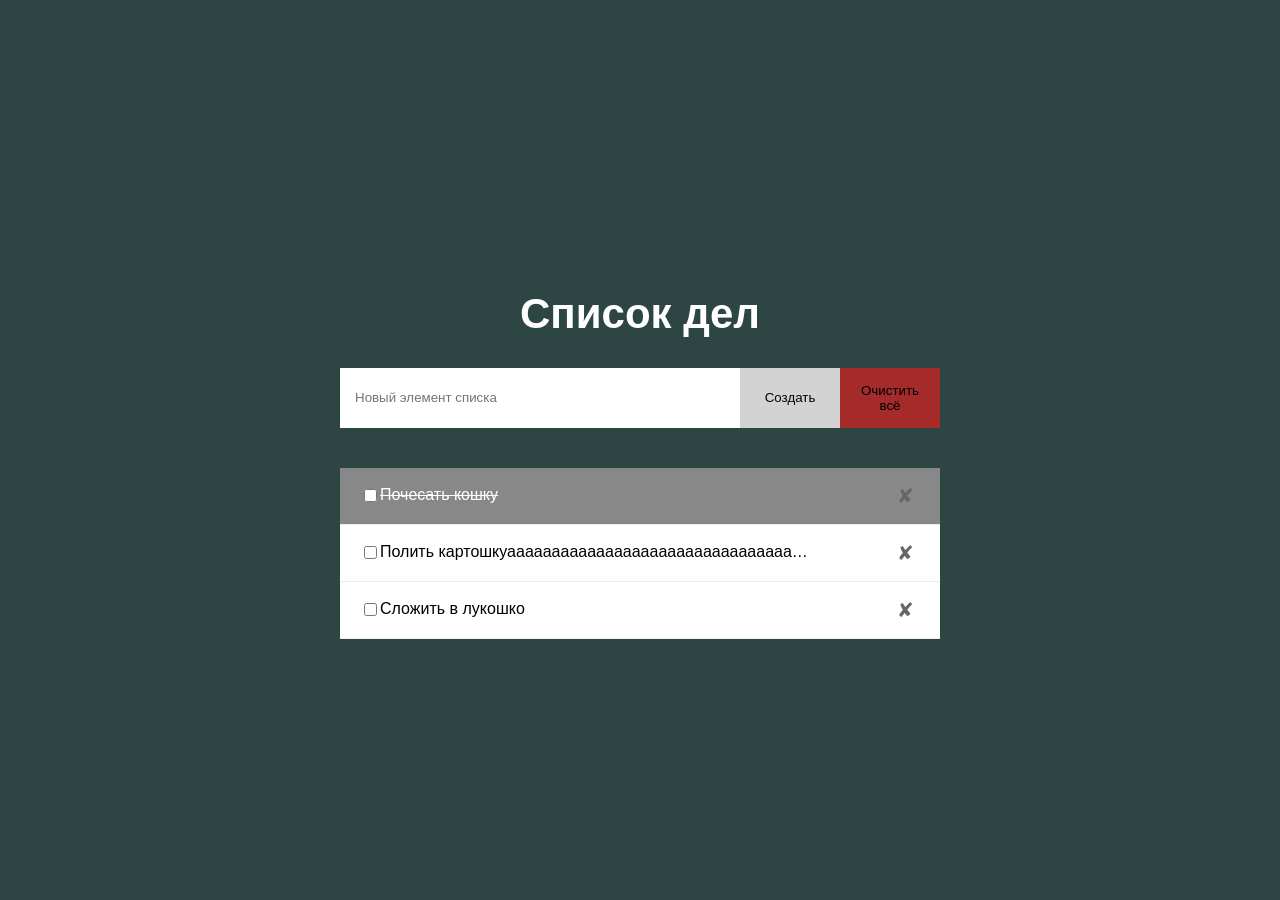
<file: laba_1_130226/laba_1_130226.html>
<!DOCTYPE html>
<!-- saved from url=(0048)file:///G:/WEB/laba_1_130226/laba_1_130226.html? -->
<html>
    <head>
        <meta http-equiv="Content-Type" content="text/html; charset=UTF-8">
        <title>
            Список дел
        </title>
        <link rel="icon" href="file:///G:/WEB/laba_1_130226/laba_1_130226_1.png" type="image/x-icon">
        <style>
            /* Подключаем стандартный шрифт без засечек */
            body {
                font-family: Arial, sans-serif;
                background-color: #2d4644; /* Темно-зеленый фон как на картинке */
                margin: 0;
                display: flex;
                justify-content: center;
                align-items: center;
                min-height: 100vh;
            }

            .container {
                width: 100%;
                max-width: 600px;
                padding: 20px;
                text-align: center;
            }

            h1 {
                color: white;
                font-size: 42px;
                margin-bottom: 30px;
            }

            /* Форма и адаптивность кнопок */
            form {
                display: flex;
                flex-wrap: wrap;
                width: 100%;
                margin-bottom: 40px;
            }

            input[type="text"] {
                flex: 1 1 300px; /* Базовая ширина инпута */
                padding: 15px;
                border: none;
                outline: none;
            }

            button[type="submit"] {
                flex: 1;
                padding: 15px;
                border: none;
                background-color: #d3d3d3;
                cursor: pointer;
            }

            button[type="reset"] {
                flex: 1;
                padding: 15px;
                border: none;
                background-color: #a52a2a;
                color: black;
                cursor: pointer;
            }

            /* Список с прокруткой */
            ol {
                list-style: none;
                padding: 0;
                margin: 0;
                max-height: 250px;
                overflow: auto;
                background: white;

            }

            .item-content {
                display: flex;
                justify-content: space-between;
                align-items: center;
                padding: 15px 20px;
                background-color: white;
                border-bottom: 1px solid #eee;
                transition: background 0.3s;
            }

            .item-content > label > span {
                white-space: nowrap; /* Отменяем переносы текста на следующие строки*/
                text-overflow: ellipsis; /* Добавляем многоточие при обрезке*/
                overflow: hidden;
                width: 85%;
                text-align: left;
            }

            /* Цвет и зачеркивание для выполненных (первый элемент на фото) */
            li:first-child .item-content {
                background-color: #888;
                color: white;
            }

            li:first-child .item-content span {
                text-decoration: line-through;
            }

            /* Изменение фона при наведении */
            .item-content:hover {
                background-color: #f0f0f0;
                color: black;
            }

            .delete-btn {
                background: none;
                border: none;
                font-size: 20px;
                cursor: pointer;
                color: #666;
                text-decoration: none;
                display: inline-flex;
            }

            .item-content:hover .delete-btn {
                color: black; /* Иконка перекрашивается */
            }

            /* Фраза при пустом списке */
            ol:empty::after {
                content: "Не найдено ни одного дела";
                display: block;
                color: white;
                padding: 20px;
            }

        </style>
    </head>
    <body>
        <div class="container">
            <h1>Список дел</h1>
            <form>
                <input type="text" placeholder="Новый элемент списка">
                <button type="submit">Создать</button>
                <button type="reset">Очистить всё</button>
            </form>
            <ol>
                <li>
                    <div class="item-content">
                        <label style="width: 90%; display: flex;">
                            <input type="checkbox">
                            <span>Почесать кошку</span>
                        </label>
                        <button class="delete-btn">✘</button>
                    </div>
                </li>
                <li>
                    <div class="item-content">
                        <label style="width: 90%; display: flex;">
                            <input type="checkbox">
                            <span>Полить картошкуааааааааааааааааааааааааааааааааааааааааааааааааааааааааааааааааааааааааааааааааааааааааааааааааааааа</span>
                        </label>
                        <button class="delete-btn">✘</button>
                    </div>
                </li>
                <li>
                    <div class="item-content">
                        <label style="width: 90%; display: flex;">
                            <input type="checkbox">
                            <span>Сложить в лукошко</span>
                        </label>
                        <button class="delete-btn">✘</button>
                    </div>
                </li>
            </ol>
        </div>
    </body>
</html>
</file>
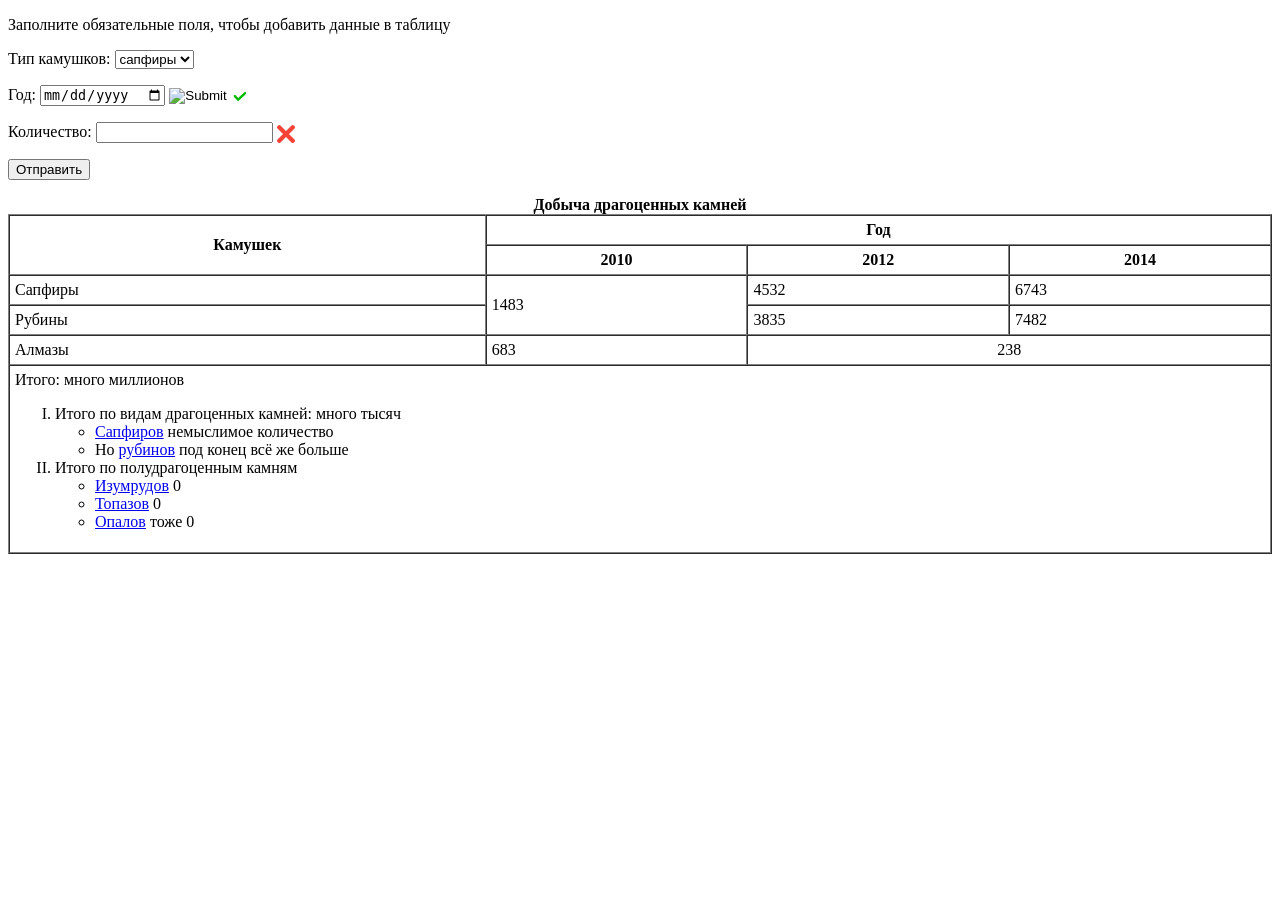
<file: laba_1_2_200226/laba_1_2_200226.html>
<!DOCTYPE html>
<html lang="ru">
<head>
    <meta charset="UTF-8">
    <title>Добыча драгоценных камней</title>
</head>
<body>

    <p>Заполните обязательные поля, чтобы добавить данные в таблицу</p>
    
    <form action="#">
        <p>
            Тип камушков: 
            <select name="type">
                <option value="sapphire">сапфиры</option>
            </select>
        </p>
        
        <p>
            Год: 
            <input type="date" placeholder="mm/dd/yyyy"> 
            <input type="image" >
            <img src="free-icon-mark-14035541.png" alt="check" style="vertical-align: middle;" width="18" height="18">
        </p>
        
        <p>
            Количество: 
            <input type="text"> 
            <img src="free-icon-close-1828665.png" alt="cancel" style="vertical-align: middle;" width="18" height="18">
        </p>
        
        <p>
            <input type="button" value="Отправить">
        </p>
    </form>

    <table border="1" cellspacing="0" cellpadding="5" width="100%">
        <caption><strong>Добыча драгоценных камней</strong></caption>
        <thead>
            <tr>
                <th rowspan="2">Камушек</th>
                <th colspan="3">Год</th>
            </tr>
            <tr>
                <th>2010</th>
                <th>2012</th>
                <th>2014</th>
            </tr>
        </thead>
        <tbody>
            <tr>
                <td>Сапфиры</td>
                <td rowspan="2">1483</td>
                <td>4532</td>
                <td>6743</td>
            </tr>
            <tr>
                <td>Рубины</td>
                <td>3835</td>
                <td>7482</td>
            </tr>
            <tr>
                <td>Алмазы</td>
                <td>683</td>
                <td colspan="2" align="center">238</td>
            </tr>
        </tbody>
        <tfoot>
            <tr>
                <td colspan="4">Итого: много миллионов
                    <ol type="I">
        <li>Итого по видам драгоценных камней: много тысяч
            <ul>
                <li><a href="#">Сапфиров</a> немыслимое количество</li>
                <li>Но <a href="#">рубинов</a> под конец всё же больше</li>
            </ul>
        </li>
        <li>Итого по полудрагоценным камням
            <ul>
                <li><a href="#">Изумрудов</a> 0</li>
                <li><a href="#">Топазов</a> 0</li>
                <li><a href="#">Опалов</a> тоже 0</li>
            </ul>
        </li>
    </ol>
                </td>
            </tr>
        </tfoot>
    </table>

</body>
</html>
</file>
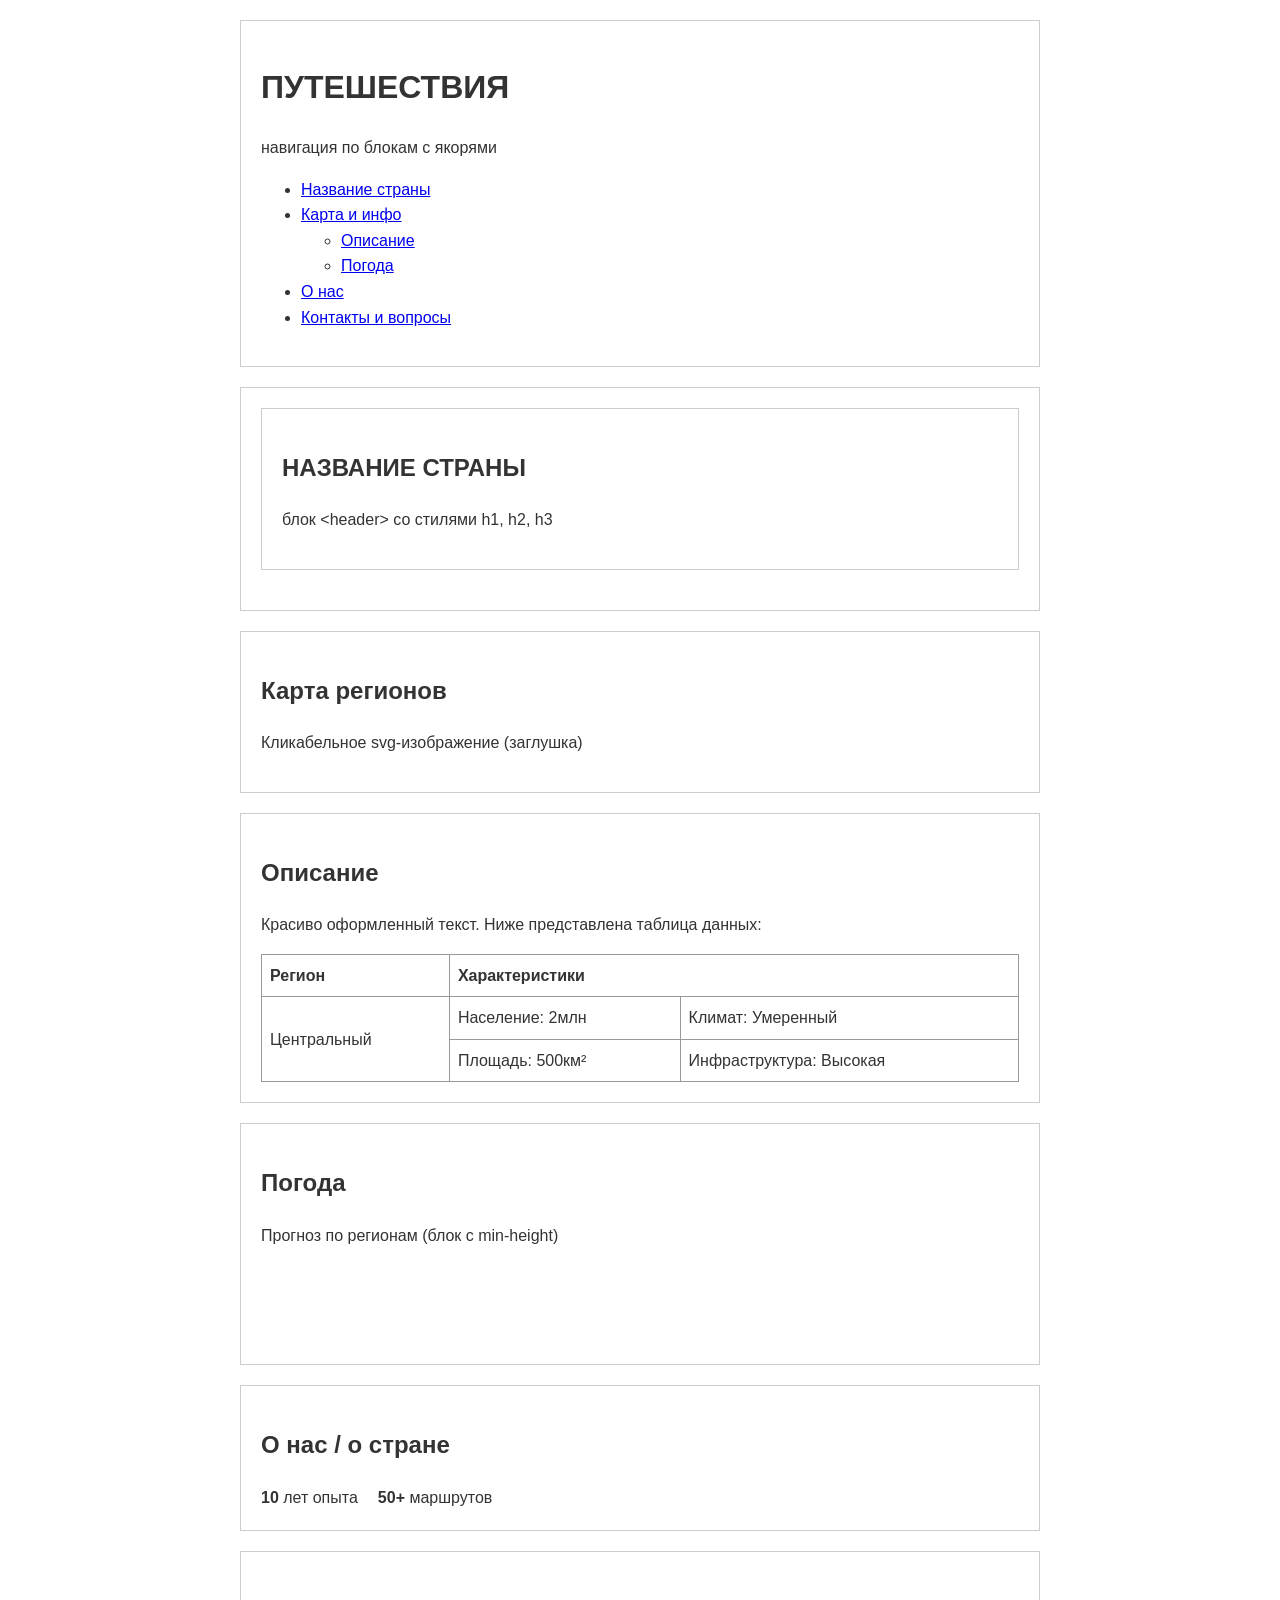
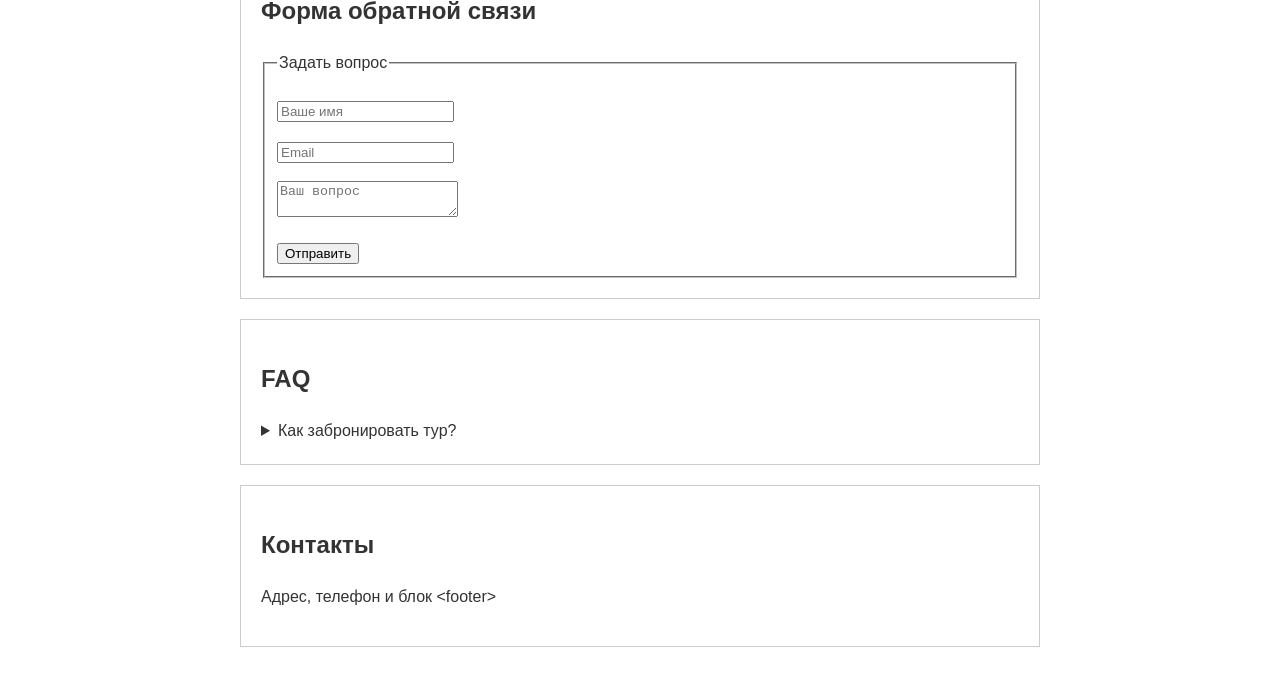
<file: laba_1_3_060326/laba_1_3.html>
<!DOCTYPE html>
<html lang="ru">
<head>
    <meta charset="UTF-8">
    <meta name="viewport" content="width=device-width, initial-scale=1.0">
    <title>Путешествия - Макет</title>
    <style>
        body { font-family: sans-serif; line-height: 1.6; color: #333; max-width: 800px; margin: 0 auto; padding: 20px; }
        section, header, footer { border: 1px solid #ccc; margin-bottom: 20px; padding: 20px; }
        .min-height-block { min-height: 200px; }
        .flex-block { display: flex; flex-direction: column; }
        table { width: 100%; border-collapse: collapse; margin-top: 10px; }
        th, td { border: 1px solid #999; padding: 8px; text-align: left; }
    </style>
</head>
<body>

    <header>
        <h1>ПУТЕШЕСТВИЯ</h1>
        <p>навигация по блокам с якорями</p>
        <nav>
            <ul>
                <li><a href="#country-name">Название страны</a></li>
                <li><a href="#map">Карта и инфо</a>
                    <ul>
                        <li><a href="#description">Описание</a></li>
                        <li><a href="#weather">Погода</a></li>
                    </ul>
                </li>
                <li><a href="#about">О нас</a></li>
                <li><a href="#feedback">Контакты и вопросы</a></li>
            </ul>
        </nav>
    </header>

    <main>
        <section id="country-name">
            <header>
                <h2>НАЗВАНИЕ СТРАНЫ</h2>
                <p>блок &lt;header&gt; со стилями h1, h2, h3</p>
            </header>
        </section>

        <section id="map">
            <h2>Карта регионов</h2>
            <p>Кликабельное svg-изображение (заглушка)</p>
        </section>

        <section id="description">
            <h2>Описание</h2>
            <p>Красиво оформленный текст. Ниже представлена таблица данных:</p>
            <table>
                <tr>
                    <th>Регион</th>
                    <th colspan="2">Характеристики</th>
                </tr>
                <tr>
                    <td rowspan="2">Центральный</td>
                    <td>Население: 2млн</td>
                    <td>Климат: Умеренный</td>
                </tr>
                <tr>
                    <td>Площадь: 500км²</td>
                    <td>Инфраструктура: Высокая</td>
                </tr>
            </table>
        </section>

        <section id="weather" class="min-height-block">
            <h2>Погода</h2>
            <p>Прогноз по регионам (блок с min-height)</p>
        </section>

        <section id="about" class="flex-block">
            <h2>О нас / о стране</h2>
            <div style="display: flex; gap: 20px;">
                <div><strong>10</strong> лет опыта</div>
                <div><strong>50+</strong> маршрутов</div>
            </div>
        </section>

        <section id="feedback">
            <h2>Форма обратной связи</h2>
            <form action="#">
                <fieldset>
                    <legend>Задать вопрос</legend>
                    <p><input type="text" placeholder="Ваше имя"></p>
                    <p><input type="email" placeholder="Email"></p>
                    <p><textarea placeholder="Ваш вопрос"></textarea></p>
                    <button type="button">Отправить</button>
                </fieldset>
            </form>
        </section>

        <section id="faq">
            <h2>FAQ</h2>
            <details>
                <summary>Как забронировать тур?</summary>
                <p>Инструкция по бронированию...</p>
            </details>
        </section>
    </main>

    <footer id="contacts">
        <h2>Контакты</h2>
        <p>Адрес, телефон и блок &lt;footer&gt;</p>
    </footer>

</body>
</html>
</file>
